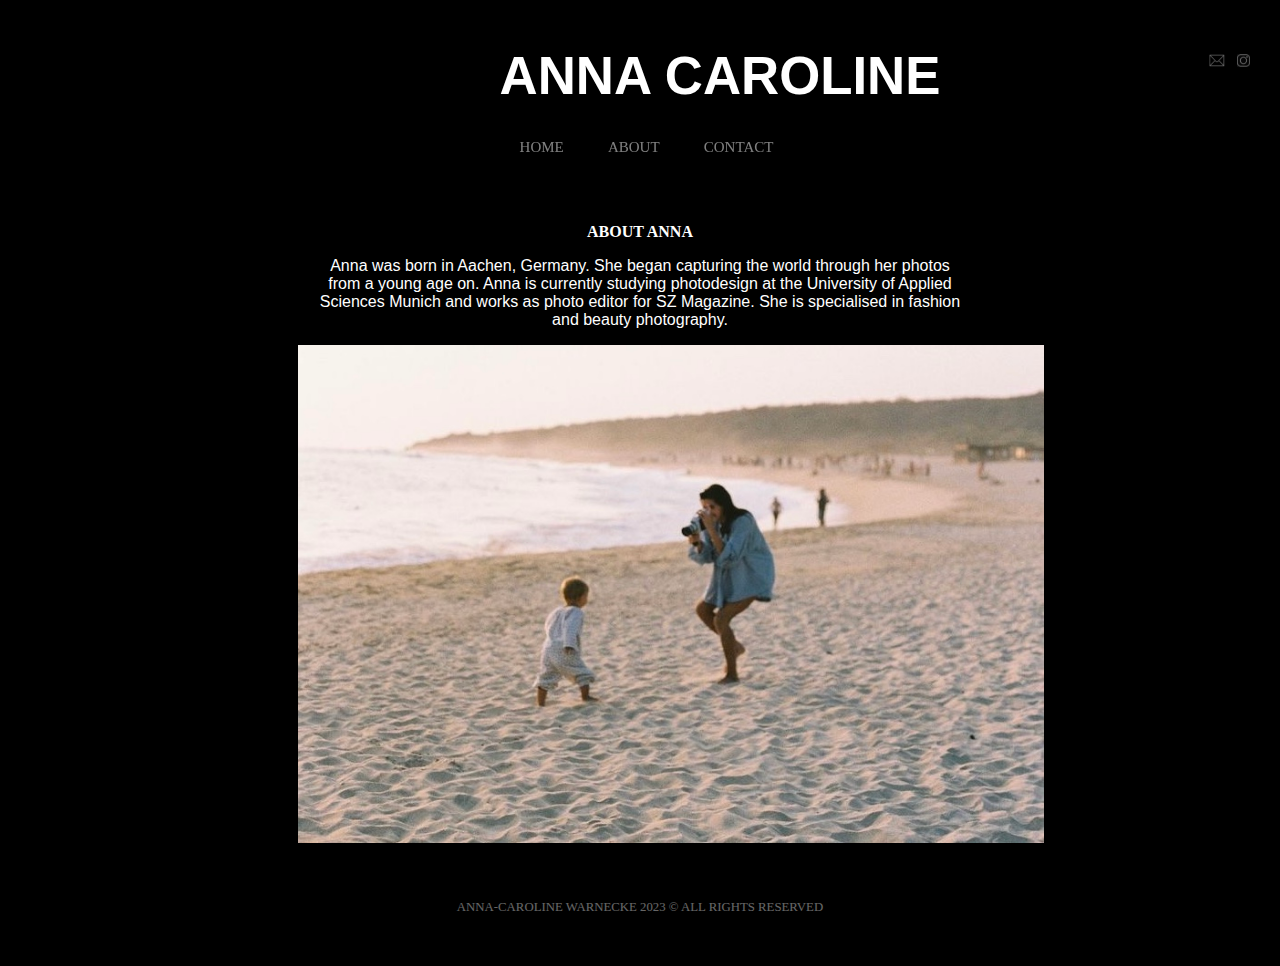
<file: about.html>
<!DOCTYPE html>
<html lang="de-DE">
<head>
  <title>Anna Caroline Warnecke</title>
  <meta charset="utf-8">
  <meta name="viewport" content="width=device-width, initial-scale=1.0, user-scalable=no">
  <link rel="stylesheet" type="text/css" href="css/style.css">

</head>

<body>

<h1>ANNA CAROLINE</h1>
    
<div class="menu">
<nav>
      <ul>
       <li><a href="index.html">HOME</a></li>
       <li><a href="about.html">ABOUT</a></li>
       <li><a href="contact.html">CONTACT</a></li>
    </ul>
    </nav>
    </div>
    
    <section class="start">
    </section>
    
 <div>
        <a class="button2" href="mailto:a.warnecke@hm.edu" title="Email" target="_blank"> <img src="img/img-logo2.jpg" class="Email" > </a>
    
</div>   
    
<div>
        <a class="button" href="https://www.instagram.com/byannacarolin/?hl=de" title="Instagram-Portfolio" target="_blank"> <img src="img/img-logo.jpg" class="instagram" >  </a>
   
</div>
    
<main>
    
<section class="about-anna">
    <p>ABOUT ANNA</p>
    </section>
    
<section class="text-about">
    <p> Anna was born in Aachen, Germany. She began capturing the world through her photos from a young age on. Anna is currently studying photodesign at the University of Applied Sciences Munich and works as photo editor for SZ Magazine. She is specialised in fashion and beauty photography.</p>
</section>

<div class="img-personal">
    <img src="img/img-personal.jpg" alt="Personal">
    </div>
</main>
    
<footer>
    <section class="footer">
    <p>Anna-Caroline Warnecke 2023 © All rights reserved</p>
    <div class="umbruch">
          </div>
    </section>
    
</footer>
    
</body>

    </html>
</file>
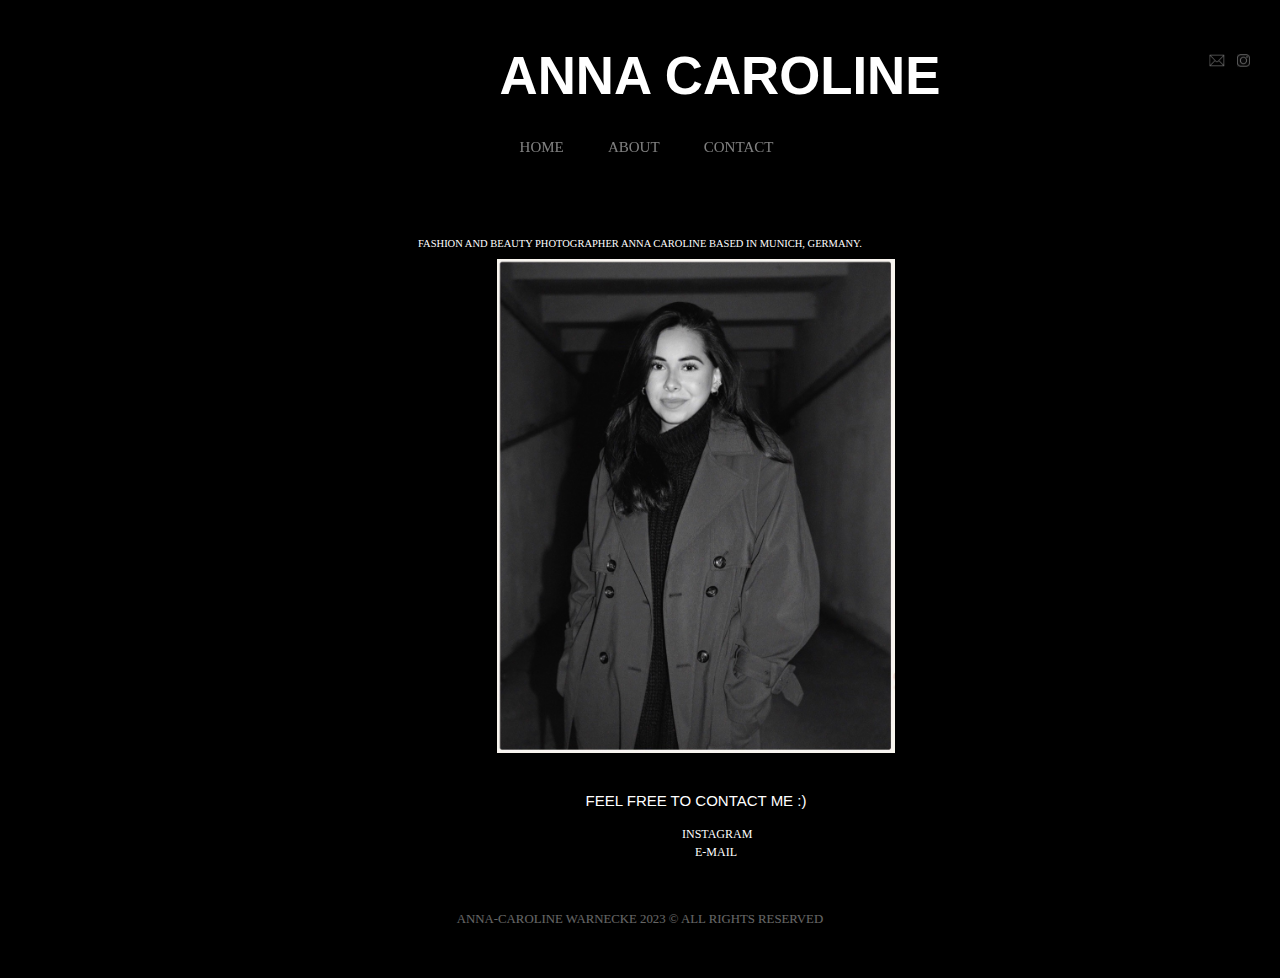
<file: contact.html>
<!DOCTYPE html>
<html lang="de-DE">
<head>
  <title>Anna Caroline Warnecke</title>
  <meta charset="utf-8">
  <meta name="viewport" content="width=device-width, initial-scale=1.0, user-scalable=no">
  <link rel="stylesheet" type="text/css" href="css/style.css">

</head>
    
    
<body>
    
<h1>ANNA CAROLINE</h1>
    
<div class="menu">
<nav>
      <ul>
       <li><a href="index.html">HOME</a></li>
       <li><a href="about.html">ABOUT</a></li>
       <li><a href="contact.html">CONTACT</a></li>
    </ul>
    </nav>
    </div>
    
    <section class="start">
    </section>
    
<div>
        <a class="button2" href="mailto:a.warnecke@hm.edu" title="Email" target="_blank"> <img src="img/img-logo2.jpg" class="Email" > </a>
    
</div>   
    
<div>
        <a class="button" href="https://www.instagram.com/byannacarolin/?hl=de" title="Instagram-Portfolio" target="_blank"> <img src="img/img-logo.jpg" class="instagram" >  </a>
   
</div>
    
<main>
    
<section class="shorttext">
    <p>FASHION AND BEAUTY PHOTOGRAPHER ANNA CAROLINE BASED IN MUNICH, GERMANY.</p>
</section>

    <div class="img-portrait">
    <img src="img/img-portrait.JPG" alt="Portrait">
        
<section class="shorttext-2">
    <p>FEEL FREE TO CONTACT ME :) </p>
</section>
        
<a class="Instagram" href="https://www.instagram.com/byannacarolin/?hl=de" title="Instagram" target="_blank">INSTAGRAM</a>
        
<div>
<a class="Mail" href="mailto:a.warnecke@hm.edu">E-MAIL</a>
    </div>
        
<a class="button-link" href="https://www.instagram.com/byannacarolin/?hl=de" title="Instagram-Portfolio"></a>
   

<a class="button-link2" href="mailto:a.warnecke@hm.edu" title="Email" target="_blank"></a>
        </div>
</main>

<footer>
    <section class="footer">
    <p>Anna-Caroline Warnecke 2023 © All rights reserved</p>
    <div class="umbruch">
          </div>
    </section>
    
</footer>
    
</body>

    </html>
</file>
<file: css/style.css>
/* reset */

.button {
    padding: 5px 30px;
    position: absolute;
    right: 0em;
    top: 3em;
    opacity: 40%;
}

.button img {
    width: 13.5px;
    height: auto;
    color: white;
}


.button2 {
    padding: 5px 30px;
    position: absolute;
    right: 1.5em;
    top: 3em;
    opacity: 40%;
    
}

.button2 img {
    width: 18.5px;
    height: auto;
}


nav{
    align-items: center;

}

.menu{
    color:white;
    font-size: 15px;
    text-align: center;
    padding-right: 2.8em;
    padding-left: 1em;
    padding-top: 7em;
    padding-bottom: 1em;
    
}


nav ul li {
    font-family: Arial sans-serif;
    display: inline-flex;
    padding: 1px 20px; 
    opacity: 50%;

}

nav ul li a {
    color: white;
    text-decoration: none;
}

nav ul li a:hover {
    color: gray;
    
}

figure {
    padding: 0;
    margin: 10;
    line-height: 0;
}

img {
    width: 100%;
    height: auto;
}

/*styles*/

body {
    font-family: Arial, sans-serif; 
    padding: 10px; 
    background-color: black;
    
        }

/* Create four equal columns that sits next to each other */

.row{
display: flex;
}

.column {
  -ms-flex: 33%; /* IE10 */
  flex: 33%;
  max-width: 33%;
  padding: 0 3px;
}

.column img {
  margin-top: 8px;
  vertical-align: middle;
  width: 100%;
}


h1 {
    color: #fff;
    font-family: Helvetica,Arial,sans-serif;
    font-size: 3.3em;
    font-weight: bolder;
    top: 10px;
    position: fixed;
    padding-bottom: 20px;
    padding-top: 0px;
    padding-left: 9.12em;
}


.footer {
    clear: both;
    text-align: center;
    font-family: Georgia,Times,Times New Roman,serif;
    font-size: 80%;
    text-transform: uppercase;
    padding-bottom: 20px;
    padding-top: 40px;
    color: white;
    opacity: 40%;
    
}


/* about */

.about-anna {
    color: white;
    font-family: serif;
    font-weight: bolder;
    text-align: center;
    padding-top: 20px;
    
    
}

.text-about{
    color: white;
    text-align: center;
    padding-left: 300px;
    padding-right: 300px;
    
}


.img-personal{
    width: 60%;
    height: auto;
    padding-left: 280px;

}


/* contact */

.shorttext {
    color: white;
    text-align: center;
    padding-top: 40px;
    font-size: 10.5px;
    font-family: Arial sans-serif;
}

.img-portrait {
    width: 100%;
    height: auto;
    
}

.img-portrait {
    margin-top: 8px;
    padding-left: 479px;
    width: 32%;
    margin-top: 8px;
    vertical-align: middle;   
}

.shorttext-2 {
    color: white;
    font-family: Helvetica;
    text-align: center;
    font-size: 15px;
    padding-top: 20px;
    
}

.Instagram {
    color: white;
    text-decoration: none;
    font-size: 12px;
    padding-left: 185px;
    font-family: serif;
    text-align: center;
    
}

.Instagram:hover {
    color: darkred;
    
}

.Mail {
    color: white;
    text-decoration: none;
    font-size: 12px;
    padding-left: 198px;
    font-family: serif;
    text-align: center;
    
}

.Mail:hover {
    color: darkred;
    
}
    
}
.button-link {
    padding: 3px 30px;
    border-radius: 1px;
    position: relative;
    width: 18px;
    height: auto;
    
}

    

/* mobile */


@media screen and (max-width:900px) {
    h1 {
        display: grid;
        padding-left: 3.5em;
        font-size: 31px;
    }
}

@media screen and (max-width:900px) {
    .menu { 
        display: grid;
        padding-top: 62px;
        padding-bottom: 5px;
        padding-left: 7px;
        font-size: 12px;
        grid-template-columns: repeat(1,1fr);

    }     
}


@media screen and (max-width:900px) {
    .footer {
        display: grid;
        font-size: 0.6em;
        grid-template-columns: repeat(1,1fr);
    }
}

@media screen and (max-width: 800px) {
  .column {
    -ms-flex: 50%;
    flex: 50%;
    max-width: 50%;
  }
}

@media screen and (max-width:900px) {
    .button {
        right: -0.5em;
        top: 1em;
        font-size: 13px;
    }
}

@media screen and (max-width:900px) {
    .button2 {
        right: 2em;
        top: 1.5em;
        font-size: 8px;
    }
}


/* mobile about */


@media screen and (max-width:900px) {
    .about-anna {
        padding-top: 30px;
    }
}

@media screen and (max-width:900px) {
    .text-about {
        display: flex;
        padding-left: 1px;
        width: 100%;
    }
}

@media screen and (max-width:900px) {
    .img-personal {
        width: 100%;
        padding-left: 0.1px;
    }
}


/* mobile contact */


@media screen and (max-width:900px) {
    .shorttext {
        display: flex;
        text-align: center;
        padding-left: 10px;

    }
}

@media screen and (max-width:900px) {
    .img-portrait {
        width: 100%;
        height: auto;
        padding-left: 1.5px;
       
    }
}

@media screen and (max-width:900px) {
    .Instagram {
        height: auto;
        padding-left: 190px;
    }
}

@media screen and (max-width: 900px) {
    .Mail {
        height: auto;
        padding-left: 205px;
    }
}
</file>
